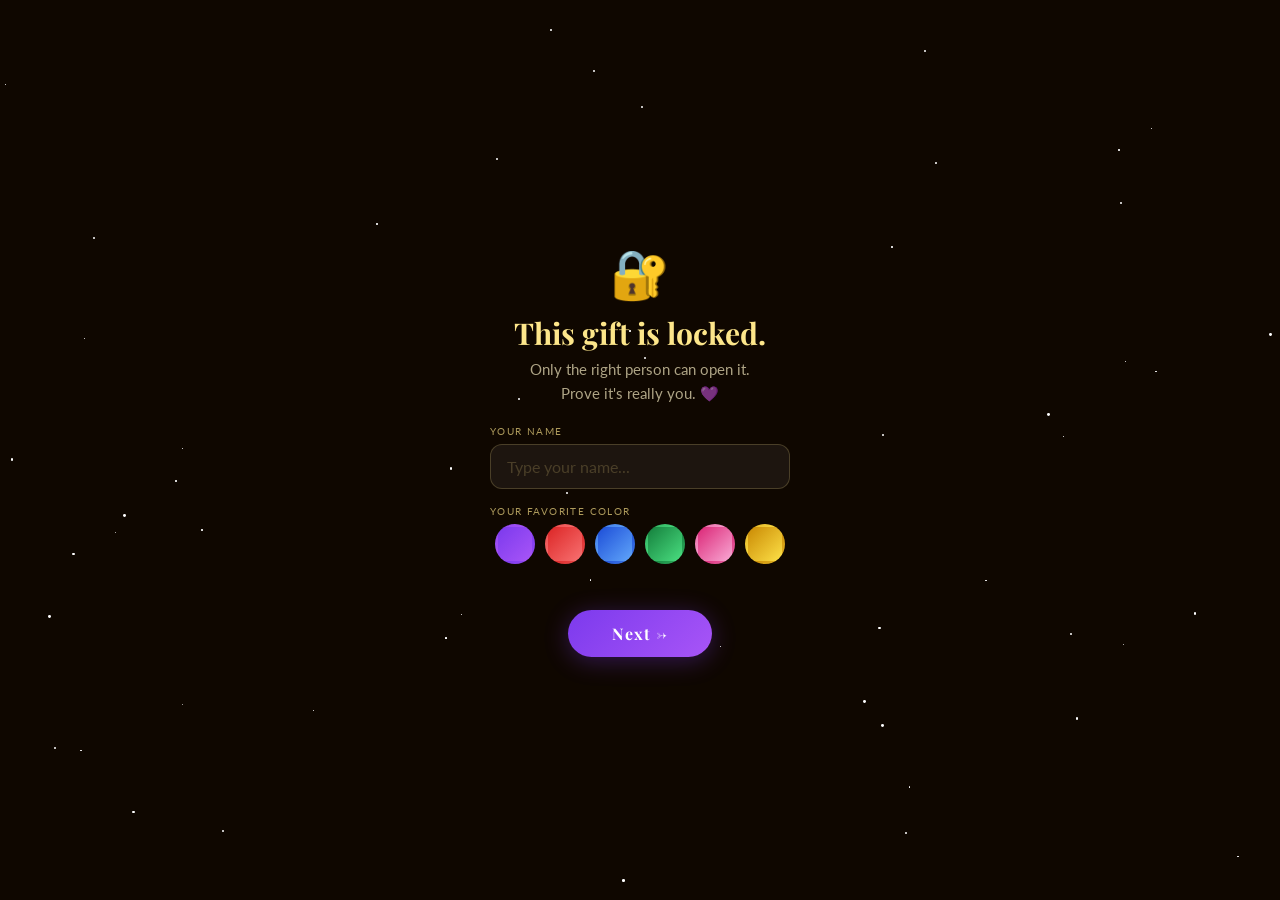
<file: Public/html/index.html>
<!DOCTYPE html>
<html lang="en">
<head>
<meta charset="UTF-8"/>
<meta name="viewport" content="width=device-width, initial-scale=1.0"/>
<title>For Vhallery 🌻</title>
<link href="https://fonts.googleapis.com/css2?family=Playfair+Display:ital,wght@0,400;0,700;1,400&family=Lato:wght@300;400&display=swap" rel="stylesheet"/>
<link rel="stylesheet" href="../css/sunflower.css"/>
</head>
<body>

<!-- AUTH 1: Name + Favorite Color -->
<div id="auth1" class="auth-panel active">
  <div class="lock-icon">🔐</div>
  <div class="auth-title">This gift is locked.</div>
  <div class="auth-sub">Only the right person can open it.<br>Prove it's really you. 💜</div>
  <div class="auth-field">
    <label class="auth-label" for="name-input">Your name</label>
    <input class="auth-input" id="name-input" type="text" placeholder="Type your name..." autocomplete="off" spellcheck="false"/>
  </div>
  <div class="auth-field">
    <label class="auth-label">Your favorite color</label>
    <div class="color-grid">
      <div class="color-opt" data-color="purple" style="background:linear-gradient(135deg,#7c3aed,#a855f7)"><span class="ck">✓</span></div>
      <div class="color-opt" data-color="red"    style="background:linear-gradient(135deg,#dc2626,#f87171)"><span class="ck">✓</span></div>
      <div class="color-opt" data-color="blue"   style="background:linear-gradient(135deg,#1d4ed8,#60a5fa)"><span class="ck">✓</span></div>
      <div class="color-opt" data-color="green"  style="background:linear-gradient(135deg,#15803d,#4ade80)"><span class="ck">✓</span></div>
      <div class="color-opt" data-color="pink"   style="background:linear-gradient(135deg,#db2777,#f9a8d4)"><span class="ck">✓</span></div>
      <div class="color-opt" data-color="yellow" style="background:linear-gradient(135deg,#ca8a04,#fde047)"><span class="ck">✓</span></div>
    </div>
  </div>
  <div id="err1" class="auth-error"></div>
  <button class="auth-btn" id="btn1">Next →</button>
</div>

<!-- AUTH 2: What do you call me -->
<div id="auth2" class="auth-panel">
  <div class="lock-icon">🤔</div>
  <div class="auth-title">Almost there...</div>
  <div class="auth-sub">One more thing to prove it's you. 💜</div>
  <div class="auth-field">
    <label class="auth-label">What do you call me? 🥰</label>
    <input class="auth-input" id="nickname-input" type="text" placeholder="Type your answer..." autocomplete="off" spellcheck="false"/>
  </div>
  <div id="err2" class="auth-error"></div>
  <button class="auth-btn" id="btn2">Continue →</button>
</div>

<!-- AUTH 3: Dream Profession -->
<div id="auth3" class="auth-panel">
  <div class="lock-icon">🌟</div>
  <div class="auth-title">One last question...</div>
  <div class="auth-sub">What's your dream profession? 👩‍💼</div>
  <div class="auth-field">
    <div class="choice-grid" id="prof-choices">
      <div class="choice-opt" data-val="doctor">👩‍⚕️ Doctor</div>
      <div class="choice-opt" data-val="engineer">👩‍💻 Engineer</div>
      <div class="choice-opt" data-val="cpa lawyer">⚖️ CPA Lawyer</div>
      <div class="choice-opt" data-val="teacher">👩‍🏫 Teacher</div>
      <div class="choice-opt" data-val="nurse">💉 Nurse</div>
      <div class="choice-opt" data-val="architect">🏛️ Architect</div>
    </div>
  </div>
  <div id="err3" class="auth-error"></div>
  <button class="auth-btn" id="btn3">Open My Gift 🌻</button>
</div>

<!-- INTRO SLIDES -->
<div id="intro">
  <div class="slide active">
    <div class="s-emoji">🌱</div>
    <div class="s-title">Hey, <em>Vhall.</em></div>
    <div class="s-sub">I made something small for you.<br>Something that grows — just like you do.</div>
  </div>
  <div class="slide">
    <div class="s-emoji">☀️</div>
    <div class="s-title">You're the type of person<br>who <em>always faces the sun.</em></div>
    <div class="s-sub">Tough when it's hard. Soft when it matters.<br>Always, always bright.</div>
  </div>
  <div class="slide">
    <div class="s-emoji">💛</div>
    <div class="s-title">You're the toughest. The prettiest.<br><em>The most lovable.</em></div>
    <div class="s-sub">The hottest, sexiest, kindest, faithful<br>and the most independent girl in the world.</div>
  </div>
  <div class="slide">
    <div class="s-emoji">🌻</div>
    <div class="s-title">So I grew you<br><em>a garden.</em></div>
    <div class="s-sub">Every sunflower in it is for you,<br>Vhall.</div>
  </div>
  <div id="slide-dots">
    <div class="dot on"></div>
    <div class="dot"></div>
    <div class="dot"></div>
    <div class="dot"></div>
  </div>
  <button id="next-btn">Next →</button>
</div>

<!-- GARDEN -->
<div id="garden">
  <div id="sky">
    <div id="sun"></div>
    <div id="moon"></div>
    <div class="cloud c1"></div>
    <div class="cloud c2"></div>
    <div class="cloud c3"></div>
  </div>
  <div id="ground"></div>
  <div id="grass-row"></div>
  <div id="flowers"></div>
  <div id="night-label">🌙 Goodnight, Vhallery.<br><span style="font-size:.65em;color:#a78bfa">The sunflowers are sleeping...<br>They'll bloom again at sunrise. 🌅</span></div>
  <div id="message-card">
    <div class="name">Vhallery Camat 🌻</div>
    <div class="msg">A virtual sunflower for the most beautiful girl in the world.</div>
  </div>
  <div id="counter">🌻 <span id="count">0</span> grown</div>
  <div id="time-badge">☀️ --:--</div>
  <div id="reset-btn">↻ Reset garden</div>
  <div id="hint">Tap anywhere to grow a sunflower</div>
</div>

<script src="../js/sunflower.js"></script>
</body>
</html>
</file>
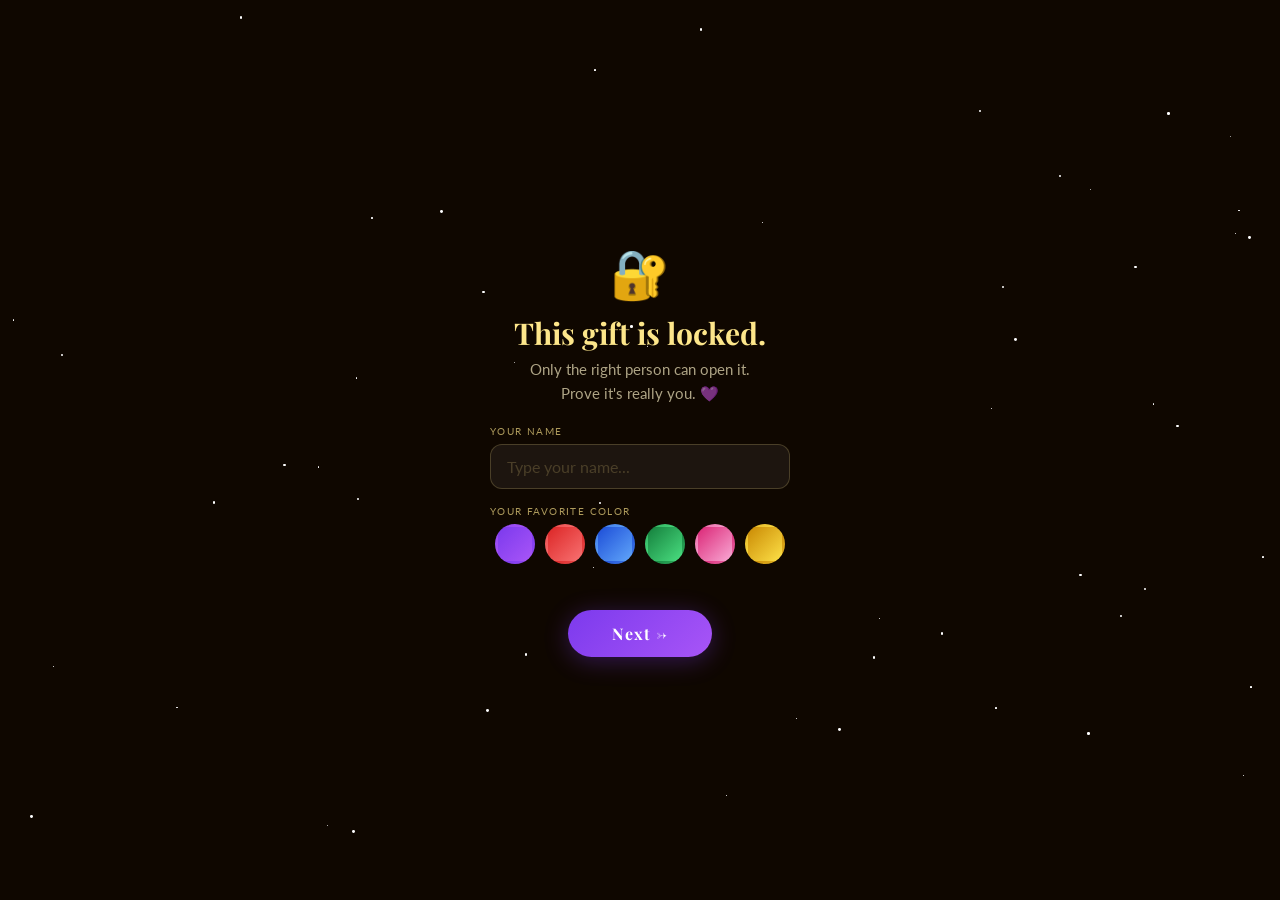
<file: Public/html/Sunflower.html>
<!DOCTYPE html>
<html lang="en">
<head>
<meta charset="UTF-8"/>
<meta name="viewport" content="width=device-width, initial-scale=1.0"/>
<title>For Vhallery 🌻</title>
<link href="https://fonts.googleapis.com/css2?family=Playfair+Display:ital,wght@0,400;0,700;1,400&family=Lato:wght@300;400&display=swap" rel="stylesheet"/>
<link rel="stylesheet" href="../css/sunflower.css"/>
</head>
<body>

<!--  AUTH 1: Name + Favorite Color  -->
<div id="auth1" class="auth-panel active">
  <div class="lock-icon">🔐</div>
  <div class="auth-title">This gift is locked.</div>
  <div class="auth-sub">Only the right person can open it.<br>Prove it's really you. 💜</div>
  <div class="auth-field">
    <label class="auth-label" for="name-input">Your name</label>
    <input class="auth-input" id="name-input" type="text" placeholder="Type your name..." autocomplete="off" spellcheck="false"/>
  </div>
  <div class="auth-field">
    <label class="auth-label">Your favorite color</label>
    <div class="color-grid">
      <div class="color-opt" data-color="purple" style="background:linear-gradient(135deg,#7c3aed,#a855f7)"><span class="ck">✓</span></div>
      <div class="color-opt" data-color="red"    style="background:linear-gradient(135deg,#dc2626,#f87171)"><span class="ck">✓</span></div>
      <div class="color-opt" data-color="blue"   style="background:linear-gradient(135deg,#1d4ed8,#60a5fa)"><span class="ck">✓</span></div>
      <div class="color-opt" data-color="green"  style="background:linear-gradient(135deg,#15803d,#4ade80)"><span class="ck">✓</span></div>
      <div class="color-opt" data-color="pink"   style="background:linear-gradient(135deg,#db2777,#f9a8d4)"><span class="ck">✓</span></div>
      <div class="color-opt" data-color="yellow" style="background:linear-gradient(135deg,#ca8a04,#fde047)"><span class="ck">✓</span></div>
    </div>
  </div>
  <div id="err1" class="auth-error"></div>
  <button class="auth-btn" id="btn1">Next →</button>
</div>

<!--  AUTH 2: Which name + What do you call me  -->
<div id="auth2" class="auth-panel">
  <div class="lock-icon">🤔</div>
  <div class="auth-title">Almost there...</div>
  <div class="auth-sub">A couple more things to prove it's you. 💜</div>
  <div class="auth-field">
    <label class="auth-label">What do you call me? 🥰</label>
    <input class="auth-input" id="nickname-input" type="text" placeholder="Type your answer..." autocomplete="off" spellcheck="false"/>
  </div>
  <div id="err2" class="auth-error"></div>
  <button class="auth-btn" id="btn2">Continue →</button>
</div>

<!-- AUTH 3: Dream Profession  -->
<div id="auth3" class="auth-panel">
  <div class="lock-icon">🌟</div>
  <div class="auth-title">One last question...</div>
  <div class="auth-sub">What's your dream profession? 👩‍💼</div>
  <div class="auth-field">
    <div class="choice-grid" id="prof-choices">
      <div class="choice-opt" data-val="doctor">👩‍⚕️ Doctor</div>
      <div class="choice-opt" data-val="engineer">👩‍💻 Engineer</div>
      <div class="choice-opt" data-val="cpa lawyer">⚖️ CPA Lawyer</div>
      <div class="choice-opt" data-val="teacher">👩‍🏫 Teacher</div>
      <div class="choice-opt" data-val="nurse">💉 Nurse</div>
      <div class="choice-opt" data-val="architect">🏛️ Architect</div>
    </div>
  </div>
  <div id="err3" class="auth-error"></div>
  <button class="auth-btn" id="btn3">Open My Gift 🌻</button>
</div>

<!--INTRO SLIDES  -->
<div id="intro">
  <div class="slide active">
    <div class="s-emoji">🌱</div>
    <div class="s-title">Hey, <em>Vhall.</em></div>
    <div class="s-sub">I made something small for you.<br>It is Something that grows just like you do.</div>
  </div>
  <div class="slide">
    <div class="s-emoji">☀️</div>
    <div class="s-title">You're the type of person<br>who <em>always faces the sun.</em></div>
    <div class="s-sub">Tough when it's hard. Soft when it matters.<br>Always, always bright.</div>
  </div>
  <div class="slide">
    <div class="s-emoji">💛</div>
    <div class="s-title">You're the toughest. The prettiest.<br><em>The most lovable.</em></div>
    <div class="s-sub">The hottest, sexiest, kindest, faithful<br>and the most independent girl in the world.</div>
  </div>
  <div class="slide">
    <div class="s-emoji">🌻</div>
    <div class="s-title">So I grew you<br><em>a garden for you.</em></div>
    <div class="s-sub">Every sunflower in it is for you <br>Vhall.</div>
  </div>
  <div id="slide-dots">
    <div class="dot on"></div>
    <div class="dot"></div>
    <div class="dot"></div>
    <div class="dot"></div>
  </div>
  <button id="next-btn">Next →</button>
</div>

<!-- GARDEN  -->
<div id="garden">
  <div id="sky">
    <div id="sun"></div>
    <div id="moon"></div>
    <div class="cloud c1"></div>
    <div class="cloud c2"></div>
    <div class="cloud c3"></div>
  </div>
  <div id="ground"></div>
  <div id="grass-row"></div>
  <div id="flowers"></div>
  <div id="night-label">🌙 Goodnight, Vhallery.<br><span style="font-size:.65em;color:#a78bfa">The sunflowers are sleeping...<br>They'll bloom again at sunrise. 🌅</span></div>
  <div id="message-card">
    <div class="name">Vhallery Camat 🌻</div>
    <div class="msg">A virtual sunflower for the most beautiful person<br>girl in the world.</div>
  </div>
  <div id="counter">🌻 <span id="count">0</span> grown</div>
  <div id="time-badge">☀️ --:--</div>
  <div id="reset-btn">↻ Reset garden</div>
  <div id="hint">Tap anywhere to grow a sunflower</div>
</div>

<script src="../js/sunflower.js"></script>
</body>
</html>
</file>
<file: Public/css/sunflower.css>
*,
*::before,
*::after {
  box-sizing: border-box;
  margin: 0;
  padding: 0;
}

:root {
  --petal: #facc15;
  --petal-dark: #f59e0b;
  --center: #78350f;
  --center2: #92400e;
  --leaf: #15803d;
}

body {
  font-family: 'Lato', sans-serif;
  min-height: 100vh;
  min-height: 100dvh;
  overflow: hidden;
  user-select: none;
}

@keyframes bob {
  0%, 100% { transform: translateY(0); }
  50%      { transform: translateY(-12px); }
}

@keyframes twinkle {
  0%, 100% { opacity: .15; transform: scale(1); }
  50%      { opacity: 1;   transform: scale(1.5); }
}

@keyframes shake {
  0%, 100% { transform: translateX(0); }
  20%      { transform: translateX(-8px); }
  40%      { transform: translateX(8px); }
  60%      { transform: translateX(-6px); }
  80%      { transform: translateX(6px); }
}

@keyframes sunpulse {
  0%, 100% { box-shadow: 0 0 40px 20px #fef08a88, 0 0 80px 40px #facc1544; }
  50%      { box-shadow: 0 0 60px 30px #fef08aaa, 0 0 120px 60px #facc1566; }
}

@keyframes drift {
  from { transform: translateX(0); }
  to   { transform: translateX(110vw); }
}

@keyframes sway {
  0%, 100% { transform: rotate(-6deg); }
  50%      { transform: rotate(6deg); }
}

@keyframes growup {
  from { transform: translateX(-50%) scaleY(0); opacity: 0; }
  to   { transform: translateX(-50%) scaleY(1); opacity: 1; }
}

@keyframes sleepdown {
  from { transform: translateX(-50%) scaleY(1); opacity: 1; }
  to   { transform: translateX(-50%) scaleY(0); opacity: 0; }
}

@keyframes headbob {
  0%, 100% { transform: rotate(-3deg); }
  50%      { transform: rotate(3deg); }
}

@keyframes blink {
  0%, 100% { opacity: .4; }
  50%      { opacity: 1; }
}

@keyframes floatup {
  0%   { transform: translate(0, 0) scale(1); opacity: 1; }
  100% { transform: translate(var(--dx), var(--dy)) scale(0); opacity: 0; }
}

.auth-panel {
  position: fixed;
  inset: 0;
  z-index: 200;
  background: #0f0700;
  display: none;
  flex-direction: column;
  align-items: center;
  justify-content: center;
  padding: 32px 20px;
  transition: opacity .7s ease;
  overflow-y: auto;
  -webkit-overflow-scrolling: touch;
}

.auth-panel.active {
  display: flex;
}

.auth-panel.hiding {
  opacity: 0;
  pointer-events: none;
}

.star {
  position: absolute;
  background: #fff;
  border-radius: 50%;
  animation: twinkle ease-in-out infinite;
  pointer-events: none;
}

.lock-icon {
  font-size: clamp(34px, 9vw, 48px);
  margin-bottom: 12px;
  animation: bob 2.2s ease-in-out infinite;
}

.auth-title {
  font-family: 'Playfair Display', serif;
  font-size: clamp(17px, 5vw, 30px);
  color: #fde68a;
  text-align: center;
  font-weight: 700;
  margin-bottom: 6px;
  line-height: 1.2;
}

.auth-sub {
  font-size: clamp(11px, 3vw, 15px);
  color: #fef3c7aa;
  text-align: center;
  margin-bottom: 20px;
  line-height: 1.6;
  max-width: 300px;
}

.auth-field {
  width: 100%;
  max-width: 300px;
  margin-bottom: 16px;
}

.auth-label {
  display: block;
  font-size: 10px;
  letter-spacing: .14em;
  text-transform: uppercase;
  color: #fde68aaa;
  margin-bottom: 7px;
}

.auth-input {
  width: 100%;
  padding: 12px 16px;
  background: #ffffff0f;
  border: 1.5px solid #fde68a33;
  border-radius: 12px;
  color: #fef9c3;
  font-family: 'Lato', sans-serif;
  font-size: 16px;
  outline: none;
  transition: border-color .3s, background .3s;
  -webkit-tap-highlight-color: transparent;
}

.auth-input:focus {
  border-color: #fde68a88;
  background: #ffffff15;
}

.auth-input::placeholder {
  color: #fde68a33;
}

.auth-error {
  font-size: 12px;
  color: #f87171;
  margin-bottom: 8px;
  text-align: center;
  min-height: 18px;
}

.auth-btn {
  background: linear-gradient(135deg, #7c3aed, #a855f7);
  color: #fff;
  font-family: 'Playfair Display', serif;
  font-size: clamp(13px, 4vw, 16px);
  font-weight: 700;
  border: none;
  border-radius: 50px;
  padding: 13px 44px;
  cursor: pointer;
  letter-spacing: .07em;
  box-shadow: 0 4px 24px #7c3aed55;
  transition: transform .15s, box-shadow .15s;
  margin-top: 4px;
  -webkit-tap-highlight-color: transparent;
}

.auth-btn:hover {
  transform: scale(1.06);
  box-shadow: 0 6px 32px #a855f788;
}

.auth-btn:active {
  transform: scale(.96);
}

.color-grid {
  display: flex;
  gap: 10px;
  flex-wrap: wrap;
  justify-content: center;
}

.color-opt {
  width: clamp(32px, 9vw, 40px);
  height: clamp(32px, 9vw, 40px);
  border-radius: 50%;
  border: 3px solid transparent;
  cursor: pointer;
  transition: transform .2s, border-color .2s, box-shadow .2s;
  position: relative;
  display: flex;
  align-items: center;
  justify-content: center;
  flex-shrink: 0;
  -webkit-tap-highlight-color: transparent;
}

.color-opt:hover {
  transform: scale(1.15);
}

.color-opt.sel {
  border-color: #fff;
  box-shadow: 0 0 0 3px #ffffff44;
  transform: scale(1.2);
}

.color-opt .ck {
  font-size: 14px;
  opacity: 0;
  transition: opacity .2s;
  color: #fff;
  text-shadow: 0 1px 3px #0006;
}

.color-opt.sel .ck {
  opacity: 1;
}

.choice-grid {
  display: flex;
  gap: 8px;
  flex-wrap: wrap;
  justify-content: center;
  max-width: 300px;
}

.choice-opt {
  padding: 8px 14px;
  background: #ffffff0f;
  border: 1.5px solid #fde68a33;
  border-radius: 50px;
  color: #fef9c3;
  font-size: clamp(11px, 3vw, 13px);
  cursor: pointer;
  transition: background .2s, border-color .2s, transform .15s;
  text-align: center;
  -webkit-tap-highlight-color: transparent;
}

.choice-opt:hover {
  background: #ffffff18;
  border-color: #fde68a55;
}

.choice-opt.sel {
  background: linear-gradient(135deg, #7c3aed44, #a855f744);
  border-color: #a855f7;
  color: #e9d5ff;
  transform: scale(1.04);
}

#intro {
  position: fixed;
  inset: 0;
  z-index: 100;
  background: #0f0700;
  display: none;
  align-items: center;
  justify-content: center;
  transition: opacity .9s ease;
}

#intro.active {
  display: flex;
}

#intro.hiding {
  opacity: 0;
  pointer-events: none;
}

.slide {
  position: absolute;
  inset: 0;
  display: flex;
  flex-direction: column;
  align-items: center;
  justify-content: center;
  padding: 40px 24px 130px;
  opacity: 0;
  transform: translateY(28px);
  transition: opacity .55s ease, transform .55s ease;
  pointer-events: none;
}

.slide.active {
  opacity: 1;
  transform: translateY(0);
  pointer-events: auto;
}

.slide.exiting {
  opacity: 0;
  transform: translateY(-28px);
  pointer-events: none;
}

.s-emoji {
  font-size: clamp(44px, 13vw, 90px);
  margin-bottom: 20px;
  animation: bob 2.2s ease-in-out infinite;
}

.s-title {
  font-family: 'Playfair Display', serif;
  font-size: clamp(19px, 5.5vw, 42px);
  color: #fde68a;
  text-align: center;
  line-height: 1.25;
  margin-bottom: 14px;
  font-weight: 700;
}

.s-title em {
  color: #fb923c;
  font-style: italic;
}

.s-sub {
  font-size: clamp(13px, 3.2vw, 19px);
  color: #fef3c7bb;
  text-align: center;
  line-height: 1.75;
  max-width: 360px;
  font-weight: 300;
}

#slide-dots {
  position: absolute;
  bottom: 82px;
  left: 50%;
  transform: translateX(-50%);
  display: flex;
  gap: 10px;
  z-index: 5;
}

.dot {
  width: 8px;
  height: 8px;
  border-radius: 50%;
  background: #fde68a33;
  transition: background .3s, transform .3s;
}

.dot.on {
  background: #fde68a;
  transform: scale(1.35);
}

#next-btn {
  position: absolute;
  bottom: 26px;
  left: 50%;
  transform: translateX(-50%);
  background: linear-gradient(135deg, #f59e0b, #fb923c);
  color: #1a0800;
  font-family: 'Playfair Display', serif;
  font-size: clamp(13px, 4vw, 17px);
  font-weight: 700;
  border: none;
  border-radius: 50px;
  padding: 13px 42px;
  cursor: pointer;
  letter-spacing: .07em;
  box-shadow: 0 4px 28px #f59e0b55;
  z-index: 5;
  transition: transform .15s, box-shadow .15s;
  white-space: nowrap;
  -webkit-tap-highlight-color: transparent;
}

#next-btn:hover {
  transform: translateX(-50%) scale(1.06);
}

#next-btn:active {
  transform: translateX(-50%) scale(.96);
}

#garden {
  position: fixed;
  inset: 0;
  cursor: crosshair;
  display: none;
  opacity: 0;
  transition: opacity .9s ease;
}

#sky {
  position: absolute;
  top: 0;
  left: 0;
  right: 0;
  height: 76vh;
  height: 76dvh;
  background: linear-gradient(180deg, #fef3c7 0%, #fde68a 50%, #fb923c 100%);
  overflow: hidden;
  transition: background 2s ease;
}

#sky.night {
  background: linear-gradient(180deg, #0a0a1a 0%, #0f0f2e 50%, #1a1a3a 100%);
}

#ground {
  position: absolute;
  bottom: 0;
  left: 0;
  right: 0;
  height: 25vh;
  height: 25dvh;
  background: linear-gradient(180deg, #92400e, #78350f);
  transition: background 2s ease;
}

#ground.night {
  background: linear-gradient(180deg, #1a0f08, #0f0a05);
}

#sun {
  position: absolute;
  top: clamp(58px, 12vw, 96px);
  right: clamp(14px, 6vw, 90px);
  width: clamp(40px, 10vw, 72px);
  height: clamp(40px, 10vw, 72px);
  background: radial-gradient(circle, #fef08a 40%, #facc15 70%, #f59e0b 100%);
  border-radius: 50%;
  animation: sunpulse 4s ease-in-out infinite;
  box-shadow: 0 0 40px 20px #fef08a88, 0 0 80px 40px #facc1544;
  transition: opacity 1.5s ease, transform 1.5s ease;
}

#sun.hide {
  opacity: 0;
  transform: translateY(40px);
}

#moon {
  position: absolute;
  top: clamp(62px, 12vw, 100px);
  right: clamp(18px, 6vw, 94px);
  width: clamp(32px, 8vw, 60px);
  height: clamp(32px, 8vw, 60px);
  background: radial-gradient(circle at 35% 35%, #fef9c3, #e2d9a0);
  border-radius: 50%;
  box-shadow: 0 0 30px 10px #fef9c344;
  opacity: 0;
  transition: opacity 1.5s ease;
  pointer-events: none;
}

#moon.show {
  opacity: 1;
}

.sky-star {
  position: absolute;
  background: #fff;
  border-radius: 50%;
  opacity: 0;
  transition: opacity 1.5s ease;
  animation: twinkle ease-in-out infinite;
}

.sky-star.show {
  opacity: 1;
}

.cloud {
  position: absolute;
  background: #fff9;
  border-radius: 50px;
  animation: drift linear infinite;
  transition: opacity 1.5s ease;
}

.cloud::before,
.cloud::after {
  content: '';
  position: absolute;
  background: #fff9;
  border-radius: 50%;
}

.cloud.night {
  opacity: 0;
}

.c1 {
  width: 120px;
  height: 36px;
  top: 40px;
  left: -140px;
  animation-duration: 28s;
}
.c1::before { width: 60px; height: 50px; top: -22px; left: 18px; }
.c1::after  { width: 45px; height: 40px; top: -16px; left: 55px; }

.c2 {
  width: 90px;
  height: 26px;
  top: 90px;
  left: -110px;
  animation-duration: 38s;
  animation-delay: -12s;
  opacity: .7;
}
.c2::before { width: 44px; height: 38px; top: -18px; left: 12px; }
.c2::after  { width: 34px; height: 30px; top: -12px; left: 44px; }

.c3 {
  width: 150px;
  height: 40px;
  top: 20px;
  left: -170px;
  animation-duration: 50s;
  animation-delay: -25s;
  opacity: .5;
}
.c3::before { width: 70px; height: 60px; top: -28px; left: 22px; }
.c3::after  { width: 55px; height: 48px; top: -20px; left: 72px; }

#grass-row {
  position: absolute;
  bottom: calc(25vh - 20px);
  left: 0;
  right: 0;
  height: 48px;
  overflow: hidden;
}

.grass-blade {
  position: absolute;
  bottom: 0;
  width: 10px;
  border-radius: 6px 6px 0 0;
  transform-origin: bottom center;
  animation: sway 2.5s ease-in-out infinite;
}

#flowers {
  position: absolute;
  bottom: calc(25vh - 14px);
  left: 0;
  right: 0;
  pointer-events: none;
}

.sunflower {
  position: absolute;
  bottom: 0;
  transform: translateX(-50%);
  display: flex;
  flex-direction: column;
  align-items: center;
  transform-origin: bottom center;
}

.sunflower.grow   { animation: growup 1.2s cubic-bezier(.22,1,.36,1) forwards; }
.sunflower.sleep  { animation: sleepdown 1.5s ease-in-out forwards; }
.sunflower.hidden { transform: translateX(-50%) scaleY(0); opacity: 0; }
.sunflower.wake   { animation: growup 1.8s cubic-bezier(.22,1,.36,1) forwards; }

.stem {
  width: 7px;
  border-radius: 4px;
  background: linear-gradient(180deg, #15803d, #166534);
  position: relative;
}

.leaf {
  position: absolute;
  width: clamp(18px, 5vw, 28px);
  height: clamp(10px, 3vw, 16px);
  background: #15803d;
  border-radius: 50% 0 50% 0;
}

.leaf-left  { right: 6px; transform: rotate(30deg); }
.leaf-right { left: 6px; transform: rotate(-30deg) scaleX(-1); }

.head {
  position: relative;
  animation: headbob 3s ease-in-out infinite;
}

.petals {
  position: absolute;
  inset: 0;
}

.petal {
  position: absolute;
  border-radius: 50% 50% 30% 30%;
  top: 50%;
  left: 50%;
  transform-origin: 50% 100%;
}

.center-circle {
  position: absolute;
  border-radius: 50%;
  top: 50%;
  left: 50%;
  transform: translate(-50%, -50%);
  box-shadow: inset 0 2px 6px #0004;
  background: radial-gradient(circle at 40% 35%, var(--center2), var(--center) 60%);
}

.center-dots {
  position: absolute;
  inset: 3px;
  border-radius: 50%;
  background-image: radial-gradient(circle, #f59e0b55 1px, transparent 1px);
  background-size: 5px 5px;
}

#night-label {
  position: absolute;
  top: 25vh;
  left: 50%;
  transform: translateX(-50%);
  font-family: 'Playfair Display', serif;
  font-size: clamp(15px, 4.5vw, 32px);
  color: #c4b5fd;
  text-align: center;
  opacity: 0;
  pointer-events: none;
  transition: opacity 1.5s ease;
  line-height: 1.7;
  width: 90%;
  max-width: 400px;
}

#night-label.show {
  opacity: 1;
}

#message-card {
  position: absolute;
  bottom: clamp(52px, 9vh, 80px);
  left: 50%;
  transform: translateX(-50%);
  background: #78350faa;
  backdrop-filter: blur(6px);
  border: 1px solid #fde68a55;
  border-radius: 14px;
  padding: 8px 16px;
  text-align: center;
  max-width: 86vw;
  pointer-events: none;
  z-index: 10;
  transition: background 2s, border-color 2s;
}

#message-card.night {
  background: #0d0a1eaa;
  border-color: #7c3aed55;
}

#message-card .name {
  font-family: 'Playfair Display', serif;
  font-size: clamp(12px, 3.5vw, 18px);
  color: #fef9c3;
  font-weight: 700;
  letter-spacing: .04em;
}

#message-card .msg {
  font-size: clamp(9px, 2.2vw, 12px);
  color: #fde68acc;
  margin-top: 3px;
  line-height: 1.5;
  font-style: italic;
}

#counter {
  position: absolute;
  top: clamp(8px, 2vw, 14px);
  left: clamp(10px, 3vw, 18px);
  font-family: 'Playfair Display', serif;
  font-size: clamp(11px, 3vw, 13px);
  color: #fef9c3;
  background: #78350f99;
  padding: 5px 12px;
  border-radius: 20px;
  border: 1px solid #fde68a55;
  backdrop-filter: blur(4px);
  transition: background 2s, border-color 2s;
}

#counter.night {
  background: #0a0a1a99;
  border-color: #ffffff22;
}

#counter span {
  font-weight: 700;
  color: #fde68a;
}

#counter.night span {
  color: #c4b5fd;
}

#time-badge {
  position: absolute;
  top: clamp(8px, 2vw, 14px);
  right: clamp(10px, 3vw, 18px);
  font-size: clamp(11px, 3vw, 13px);
  color: #fde68a;
  background: #78350f99;
  padding: 5px 12px;
  border-radius: 20px;
  border: 1px solid #fde68a33;
  backdrop-filter: blur(4px);
  transition: background 2s;
}

#time-badge.night {
  background: #0a0a1a99;
  color: #c4b5fd;
}

#reset-btn {
  position: absolute;
  bottom: clamp(24px, 5vh, 48px);
  right: clamp(10px, 3vw, 18px);
  font-size: clamp(10px, 2.5vw, 11px);
  color: #fde68a99;
  background: #78350f66;
  padding: 5px 11px;
  border-radius: 20px;
  border: 1px solid #fde68a33;
  cursor: pointer;
  letter-spacing: .05em;
  z-index: 10;
  -webkit-tap-highlight-color: transparent;
}

#reset-btn:hover {
  color: #fde68a;
  background: #78350f99;
}

#hint {
  position: absolute;
  bottom: clamp(8px, 2vh, 16px);
  left: 50%;
  transform: translateX(-50%);
  color: #fef9c3cc;
  font-size: clamp(9px, 2.3vw, 12px);
  letter-spacing: .1em;
  text-transform: uppercase;
  pointer-events: none;
  animation: blink 2s ease-in-out infinite;
  white-space: nowrap;
}

.particle {
  position: fixed;
  pointer-events: none;
  border-radius: 50%;
  animation: floatup 1.4s ease-out forwards;
}

@media (max-width: 480px) {
  
  #sky    { height: 64vh; }
  #sky    { height: 64dvh; }
  #ground { height: 36vh; }
  #ground { height: 36dvh; }

  #grass-row { bottom: calc(36vh - 16px); }
  #grass-row { bottom: calc(36dvh - 16px); }
  #flowers   { bottom: calc(36vh - 12px); }
  #flowers   { bottom: calc(36dvh - 12px); }

  #night-label   { top: 24vh; }
  #night-label   { top: 24dvh; }
  #message-card  { bottom: clamp(40px, 6vh, 60px); }
  #reset-btn     { bottom: clamp(18px, 3.5vh, 34px); }

  #sun, #moon { right: 12px; }
  #counter, #time-badge {
    top: 8px;
    padding: 4px 10px;
    max-width: 46vw;
  }
  #counter    { left: 8px; }
  #time-badge { right: 8px; }

  .cloud { opacity: .5; }

  .c1 { width: 80px; height: 24px; }
  .c1::before { width: 40px; height: 34px; top: -16px; left: 12px; }
  .c1::after  { width: 30px; height: 26px; top: -10px; left: 36px; }

  .c2 { width: 60px; height: 18px; }
  .c3 { width: 100px; height: 26px; }
}

@media (max-width: 360px) {
  .auth-title { font-size: 16px; }
  .auth-sub   { font-size: 11px; }
  .s-title    { font-size: 17px; }
  .s-sub      { font-size: 12px; }
  .auth-btn   { padding: 11px 32px; font-size: 13px; }

  #sun, #moon { top: clamp(52px, 14vw, 80px); }
  #counter, #time-badge { font-size: 10px; padding: 4px 8px; }
}
</file>
